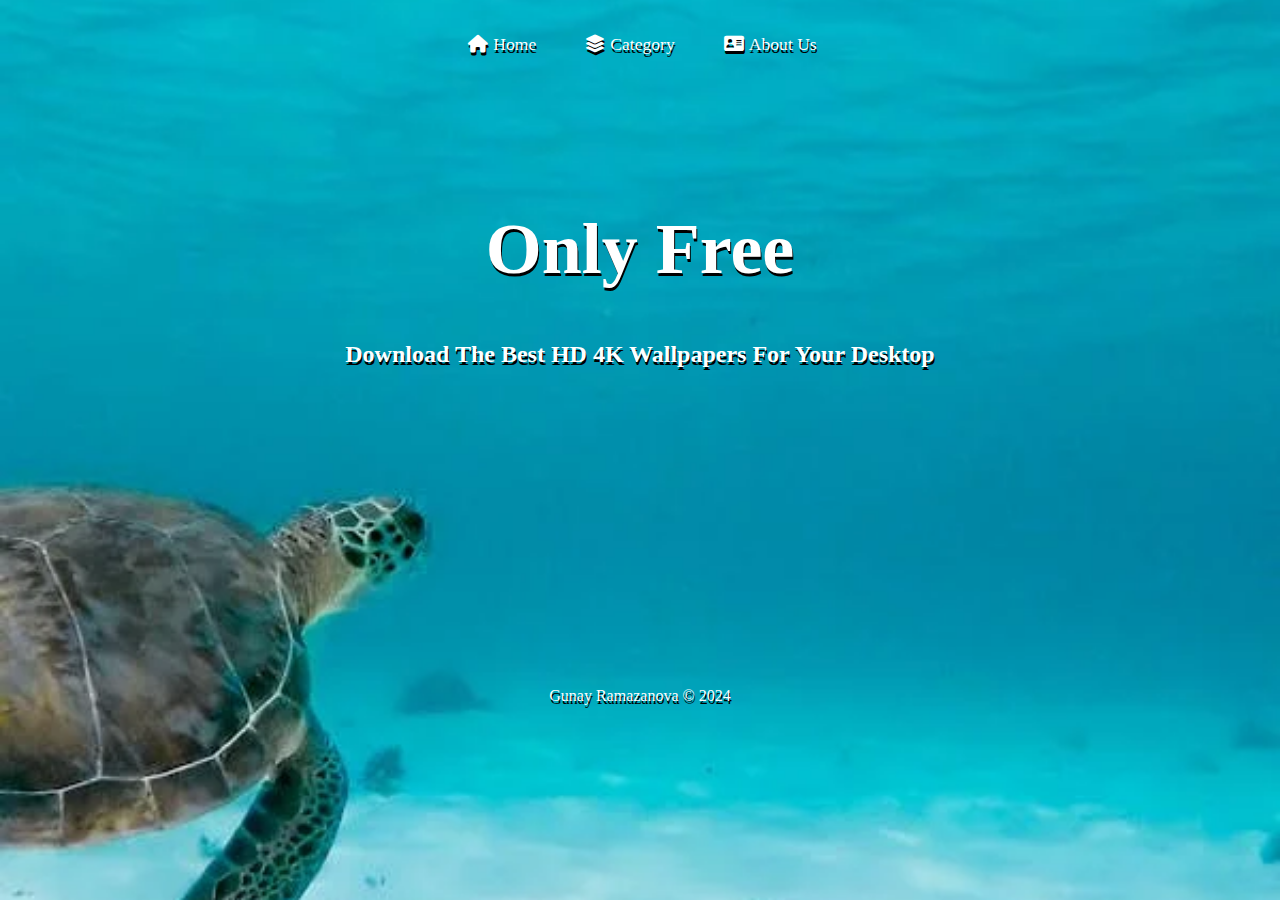
<file: index.htm>
<!DOCTYPE html>
<html lang="en">
<head>
    <meta charset="UTF-8">
    <title>Only Free</title>
    <link rel="stylesheet" href="css/style.css">
    <link rel="stylesheet" href="css/reset.css">
    <link rel="stylesheet" href="https://cdnjs.cloudflare.com/ajax/libs/font-awesome/6.5.2/css/all.min.css"/>
</head>
<body>
    
    <header>
        <nav class="container">
            <ul id="menu">
                <li><a href="index.htm"><i class="fa-solid fa-house"></i>Home</a></li>
                <li><a href="category.htm"><i class="fa-solid fa-layer-group"></i>Category</a></li>
                <li><a href="aboutus.htm"><i class="fa-solid fa-address-card"></i>About Us</a></li>
            </ul>
        </nav>
    </header>
    <main>
        <div class="container">
            <h1>Only Free</h1>
            <h5>Download The Best HD 4K Wallpapers For Your Desktop</h5>
        </div>
    </main>
    <footer>
        <div class="container">
            <p>Gunay Ramazanova &copy; 2024</p>
        </div>
    </footer>
</body>
</html>
</file>
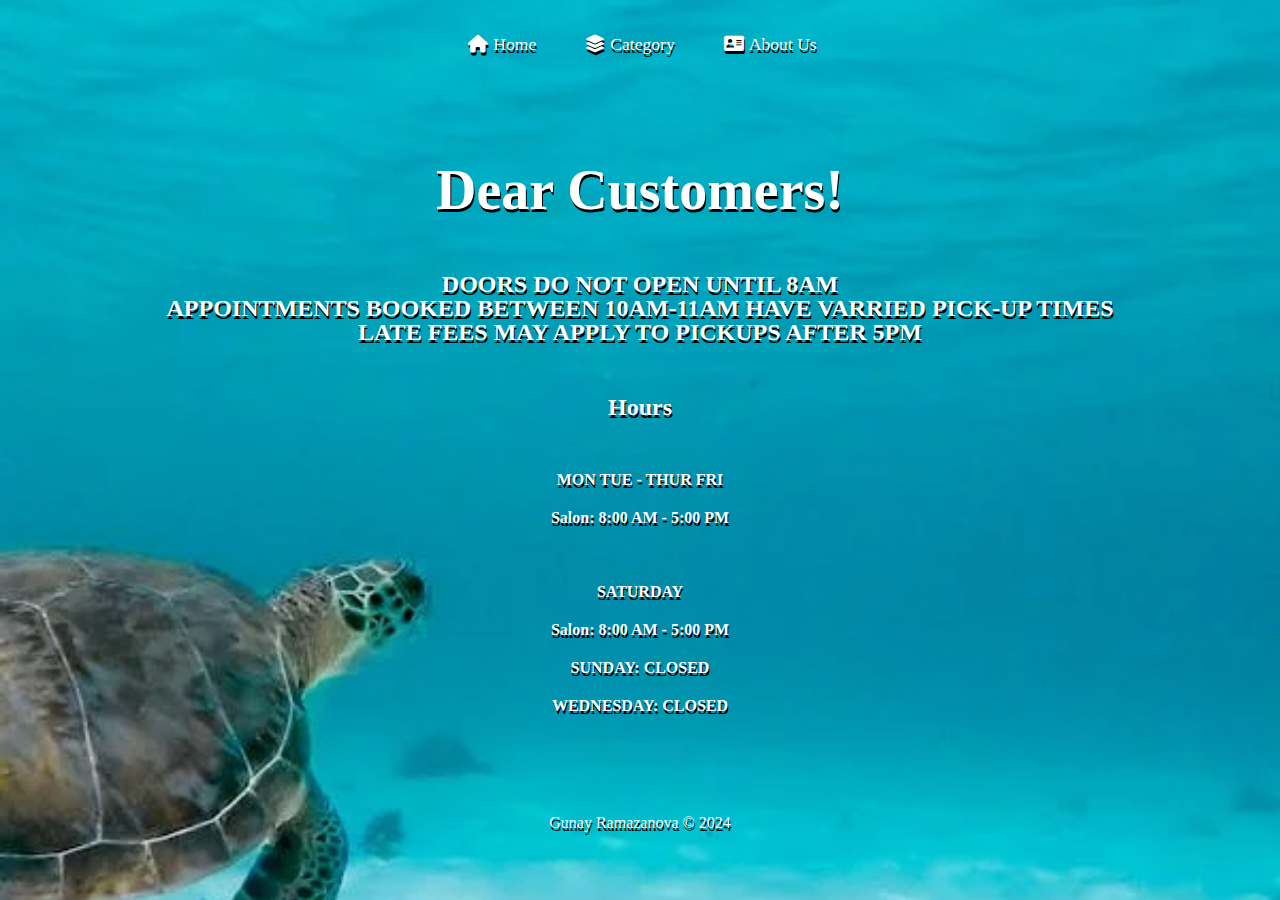
<file: aboutus.htm>
<!DOCTYPE html>
<html lang="en">
<head>
    <meta charset="UTF-8">
    <title>Only Free</title>
    <link rel="stylesheet" href="css/styleaboutus.css">
    <link rel="stylesheet" href="css/reset.css">
    <link rel="stylesheet" href="https://cdnjs.cloudflare.com/ajax/libs/font-awesome/6.5.2/css/all.min.css"/>
</head>
<body>
    
    <header>
        <nav class="container">
            <ul id="menu">
                <li><a href="index.htm"><i class="fa-solid fa-house"></i>Home</a></li>
                <li><a href="category.htm"><i class="fa-solid fa-layer-group"></i>Category</a></li>
                <li><a href="aboutus.htm"><i class="fa-solid fa-address-card"></i>About Us</a></li>
            </ul>
        </nav>
    </header>
    <main>
        <div class="container">
            
            <h1>Dear Customers!</h1>
	
            <ul type="none">
                <li>DOORS DO NOT OPEN UNTIL 8AM</li>
                <li>APPOINTMENTS BOOKED BETWEEN 10AM-11AM HAVE VARRIED PICK-UP TIMES</li>
                <li>LATE FEES MAY APPLY TO PICKUPS AFTER 5PM</li>
            </ul>
           
            
            
            <h3>Hours</h3>
            <p>MON TUE  - THUR FRI</p>
            <p>Salon: 8:00 AM - 5:00 PM</p>
            </br>
            <p>SATURDAY</p>
            <p>Salon: 8:00 AM - 5:00 PM</p>
            <p>SUNDAY: CLOSED</p>
            <p>WEDNESDAY: CLOSED</p>
        </div>
    </main>
    <footer>
        <div class="container">
            <p>Gunay Ramazanova &copy; 2024</p>
        </div>
    </footer>
</body>
</html>
</file>
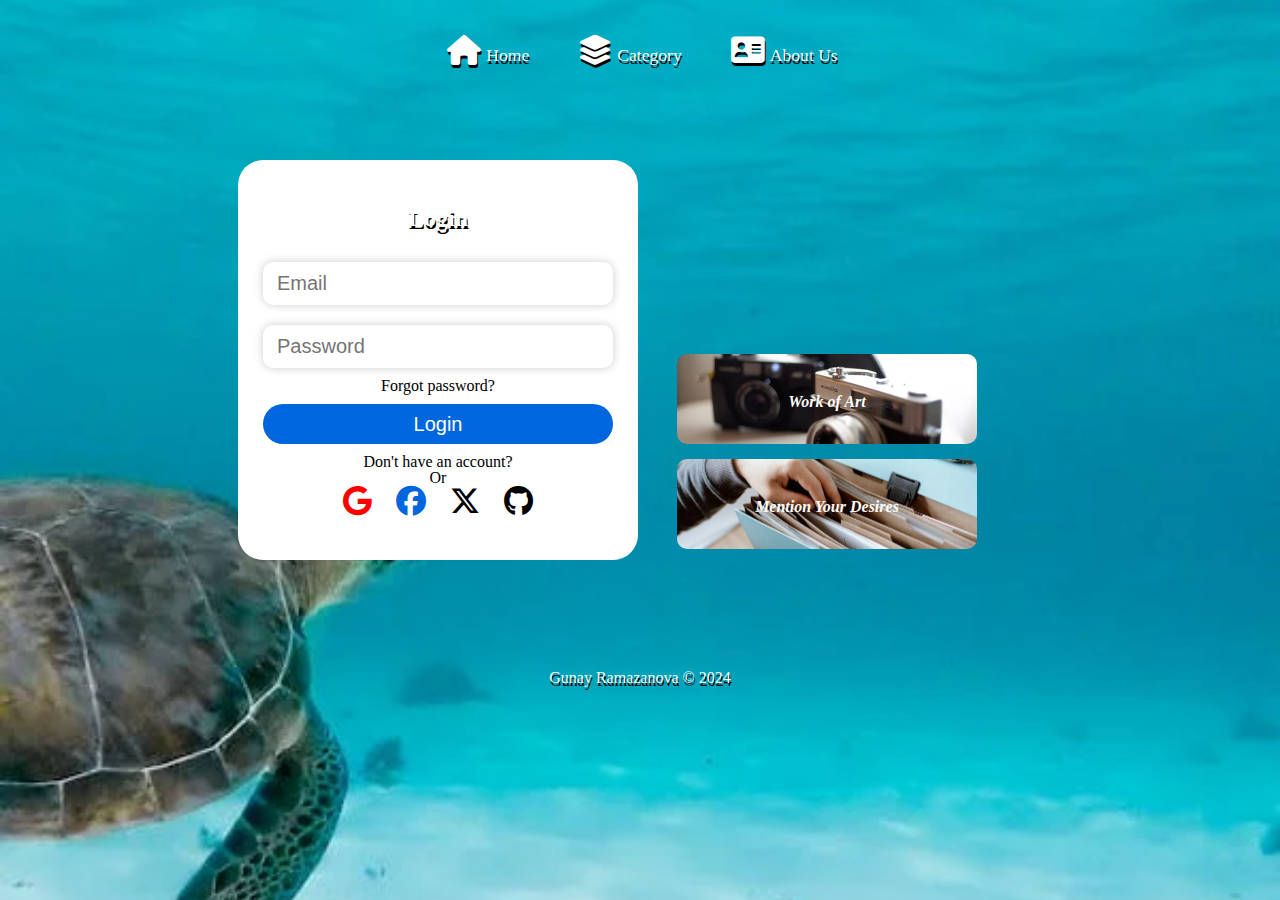
<file: category.htm>
<!DOCTYPE html>
<html lang="en">
<head>
    <meta charset="UTF-8">
    <title>Only Free</title>
    <link rel="stylesheet" href="css/category.css">
    <link rel="stylesheet" href="css/reset.css">
    <link rel="stylesheet" href="https://cdnjs.cloudflare.com/ajax/libs/font-awesome/6.5.2/css/all.min.css"/>
</head>
<body>
    
    <header>
        <nav class="container">
            <ul id="menu">
                <li><a href="index.htm"><i class="fa-solid fa-house"></i>Home</a></li>
                <li><a href="category.htm"><i class="fa-solid fa-layer-group"></i>Category</a></li>
                <li><a href="aboutus.htm"><i class="fa-solid fa-address-card"></i>About Us</a></li>
            </ul>
        </nav>
    </header>
    <main>
        <div class="container">
            <form>
                <h2>Login</h2>
                    <input email="email" placeholder="Email"/>
                    <input password="password" placeholder="Password"/>
                    <p><a href="">Forgot password?</a></p>
                    <button>Login</button>
                    <p><a href="">Don't have an account?</a></p>
                    <p>Or</p>
                    <div class="socialMedia">
                        <a href="https://www.google.co.uk/"><i class="fa-brands fa-google bgGoogle"></i></a>
                        <a href="https://www.facebook.com/"><i class="fa-brands fa-facebook bgFB"></i></a>
                        <a href="https://x.com/"><i class="fa-brands fa-x-twitter bgX"></i></a>
                        <a href="https://github.com/"><i class="fa-brands fa-github bgGit"></i></a>
                    </div>
            </form>
            <div class="wallpapers">
                <div class="card bgPhoto">
                    <h4><a href="">Work of Art</a></h4>
                </div>
                <div class="card bgOrder">
                    <h4><a href="">Mention Your Desires</a></h4>
                </div>
            </div>
        </div>
    </main>
    <footer>
        <div class="container">
            <p>Gunay Ramazanova &copy; 2024</p>
        </div>
    </footer>
</body>
</html>
</file>
<file: css/style.css>
body{
    width: 100%;
    background: url('../img/ocean.webp') 55% / cover no-repeat;
    background-color:rgb(58, 58, 238);
    
}
.container {
    width: 100%;
    margin: auto;
}
#menu{
    text-align: center;
    margin: 30px;
}

#menu li{
    display: inline;
    font-size: 1.1em;
    text-shadow: 1px 3px  black;
    margin: 20px;
    color: #fff;
}
#menu li a:hover{
    color: #fff;
    background:#00FFFF;
}
#menu i{
    margin: 5px;
}

main h1{
    text-align: center;
    text-shadow: 1px 3px  black;
    font:bold 4.5em Arial sans-serif;
    color: #fff;
    margin-top: 150px;

}
main h5{
    text-align: center;
    text-shadow: 1px 3px  black;
    font:bold 1.5em Arial sans-serif;
    color: #fff;
    margin: 50px;
}
footer{
    text-align: center;
    margin-top: 320px;
}
footer p{
    text-shadow: 1px 3px  black;
    color: #fff;
}
@media only screen and (min-width: 768px){
   
}
</file>
<file: css/styleaboutus.css>
body{
    width: 100%;
    background: url('../img/ocean.webp') 55% / cover;
    background-color:rgb(58, 58, 238);
    
}
.container {
    width: 100%;
    margin: auto;
}
#menu{
    text-align: center;
    margin: 30px;
}

#menu li{
    display: inline;
    font-size: 1.1em;
    text-shadow: 1px 3px  black;
    margin: 20px;
    color: #fff;
}
#menu li a:hover{
    color: #fff;
    background:#00FFFF;
}
#menu i{
    margin: 5px;
}
main h1{
    text-align: center;
    text-shadow: 1px 3px  black;
    font:bold 3.5em Arial sans-serif;
    color: #fff;
    margin-top: 100px;

}
main ul{
    text-align: center;
    text-shadow: 1px 3px  black;
    font:bold 1.5em Arial sans-serif;
    color: #fff;
    margin: 50px;
    
}
main h3{
    text-align: center;
    text-shadow: 1px 3px  black;
    font:bold 1.5em Arial sans-serif;
    color: #fff;
    margin: 50px;
}

main p{
    text-align: center;
    text-shadow: 1px 3px  black;
    font:bold 1em Arial sans-serif;
    color: #fff;
    margin: 20px;
}
footer{
    text-align: center;
    margin-top: 100px;
}
footer p{
    text-shadow: 1px 3px  black;
    color: #fff;
}
@media only screen and (min-width: 768px){
    
}
</file>
<file: css/category.css>
body{
    width: 100%;
    background: url('../img/ocean.webp') 55% / cover;
    background-color:rgb(58, 58, 238);
    
}
.container {
    width: 100%;
    margin: auto;
    text-align: center;
}
#menu{
    text-align: center;
    margin: 30px;
}

#menu li{
    display: inline;
    font-size: 1.1em;
    text-shadow: 1px 3px  black;
    margin: 20px;
    color: #fff;
}
#menu li a:hover{
    color: #fff;
    background:#00FFFF;
}
#menu i{
    margin: 5px;
}


main h2{
    text-align: center;
    text-shadow: 1px 3px  black;
    font:bold 1.5em Arial sans-serif;
    color: #fff;
    margin: 20px;
}

form{
    display: inline-block;
    background-color: #fff;
    width: 400px;
    height: 400px;
    margin: 60px 20px;
    padding: 25px;
    border-radius: 25px;
}

input {
    width: 100%;
    padding: 10px 14px;
    margin: 10px 0;
    border-radius: 10px;
    font-size: 20px;
    border: 0;
    box-shadow: 0 0 10px #ccc;

}

button{
    width: 100%;
    padding:10px;
    background:#06d;
    color: white;
    font-size: 20px;
    border-radius: 20px;
    border: 0;
    cursor: pointer;
    margin: 10px auto;
}
button:hover{
    background-color: rgb(0, 61, 131);
    border-radius:20px ;
}



div{
   text-align: center;
}

i{
    font-size: 30px;
    margin: 0 10px;
    cursor: pointer;
}
.bgGoogle{
    color: red;
}
.bgFB{
    color: #06d;
}
.bgX{
    color: black;
}
bgGit{
    color: purple;
}
.wallpapers{
    width: 400px;
    display: inline-block;
}
.card{
    width: 300px;
    height: 90px;
    margin: 15px;
    border-radius: 10px;
    background-color: #292828af;
    text-align: center;
  }
  .card a:hover{
    background-color: rgb(226, 244, 26);
  }
 .card img{
    width: 70px;
    height: 90px;
    border-radius: 10px;
    float: left;
 }
 .bgPhoto{
    background: url('../img/photo.webp') 55% / cover;
 }
 .bgOrder{
    background: url('../img/order.webp') 55% / cover;
 }
 .card h4{
    text-align: center;
    padding: 40px;
    color: #fcfcfc;
    font-style: italic;
 }
 .card i{
    font-size: 10px;
    margin: 5px;
 }

footer{
    text-align: center;
    margin-top: 50px;
}
footer p{
    text-shadow: 1px 3px  black;
    color: #fff;
}
@media only screen and (min-width: 768px){
    
}
</file>
